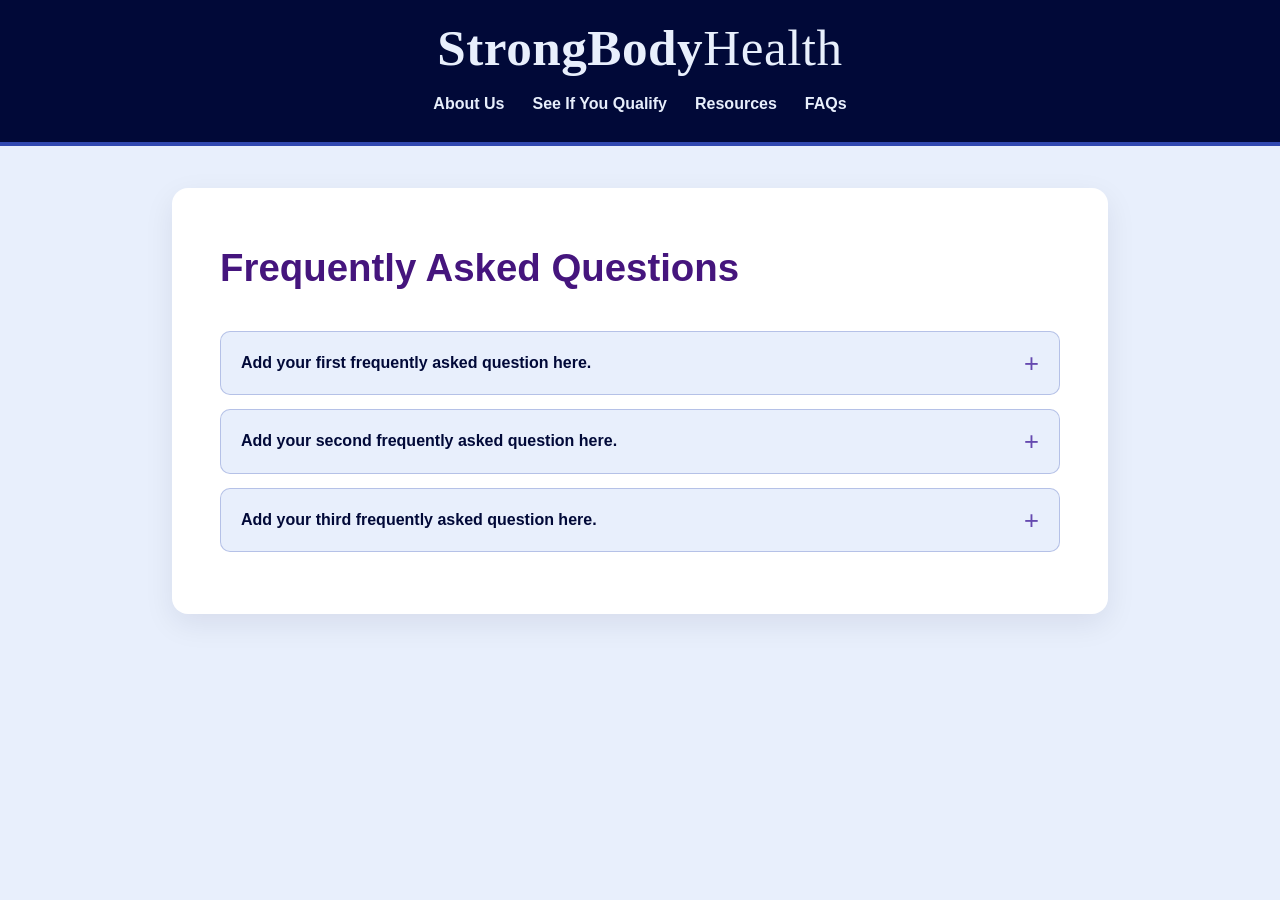
<file: faq.html>
<!DOCTYPE html>
<html lang="en">

<head>
    <meta charset="UTF-8">
    <meta name="viewport" content="width=device-width, initial-scale=1.0">
    <title>FAQs | StrongBodyHealth</title>
    <link rel="stylesheet" href="style.css">
    <script src="content.js" defer></script>
</head>

<body>

<header>
    <h1 class="site-title">
        <span class="brand-strong">StrongBody</span><span class="brand-health">Health</span>
    </h1>

    <nav>
        <a href="index.html">About Us</a>
        <a href="survey.html">See If You Qualify</a>
        <a href="resources.html">Resources</a>
        <a href="faq.html">FAQs</a>
    </nav>
</header>

<main>

    <section class="faq-section">
        <h2>Frequently Asked Questions</h2>

        <div data-faq-container>
            <details class="faq-item">
                <summary>Loading FAQs...</summary>
            </details>
        </div>
    </section>

</main>

</body>
</html>
</file>
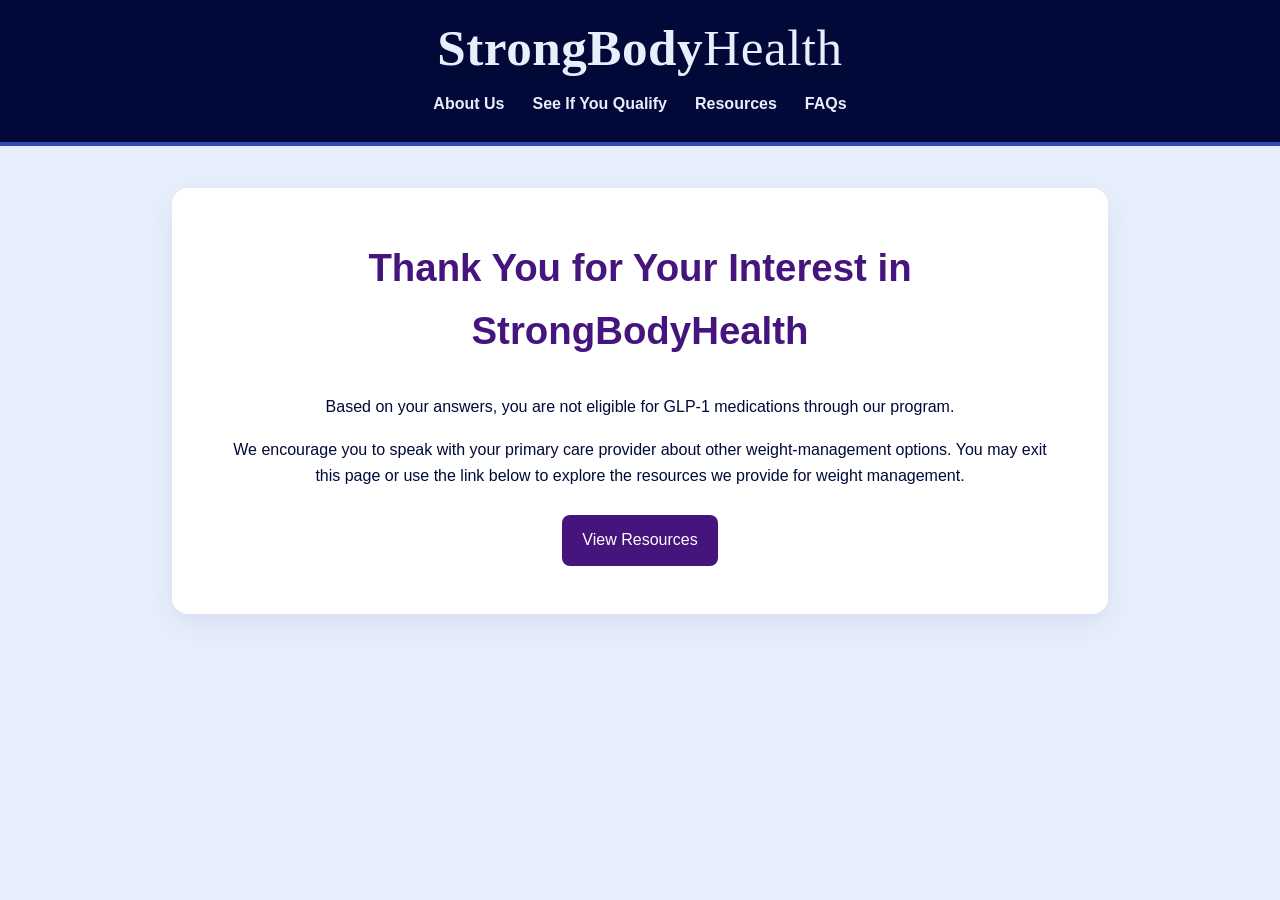
<file: not-qualified.html>
<!DOCTYPE html>
<html lang="en">

<head>
    <meta charset="UTF-8">
    <meta name="viewport" content="width=device-width, initial-scale=1.0">
    <title>Eligibility | StrongBodyHealth</title>
    <link rel="stylesheet" href="style.css">
    <script src="content.js" defer></script>
</head>

<body>

<header>
    <h1 class="site-title">
        <span class="brand-strong">StrongBody</span><span class="brand-health">Health</span>
    </h1>

    <nav>
        <a href="index.html">About Us</a>
        <a href="survey.html">See If You Qualify</a>
        <a href="resources.html">Resources</a>
        <a href="faq.html">FAQs</a>
    </nav>
</header>

<main>

    <section class="centered">
        <h2>Thank You for Your Interest in StrongBodyHealth</h2>

        <div data-content="Not Qualified Description">
            <p>Based on your answers, you are not eligible for GLP-1 medications through our program.</p>
        </div>

        <div data-content="Not Qualified Follow-up">
            <p>We encourage you to speak with your primary care provider about other weight-management options.</p>
        </div>

        <a class="button" href="resources.html">View Resources</a>
    </section>

</main>

</body>
</html>
</file>
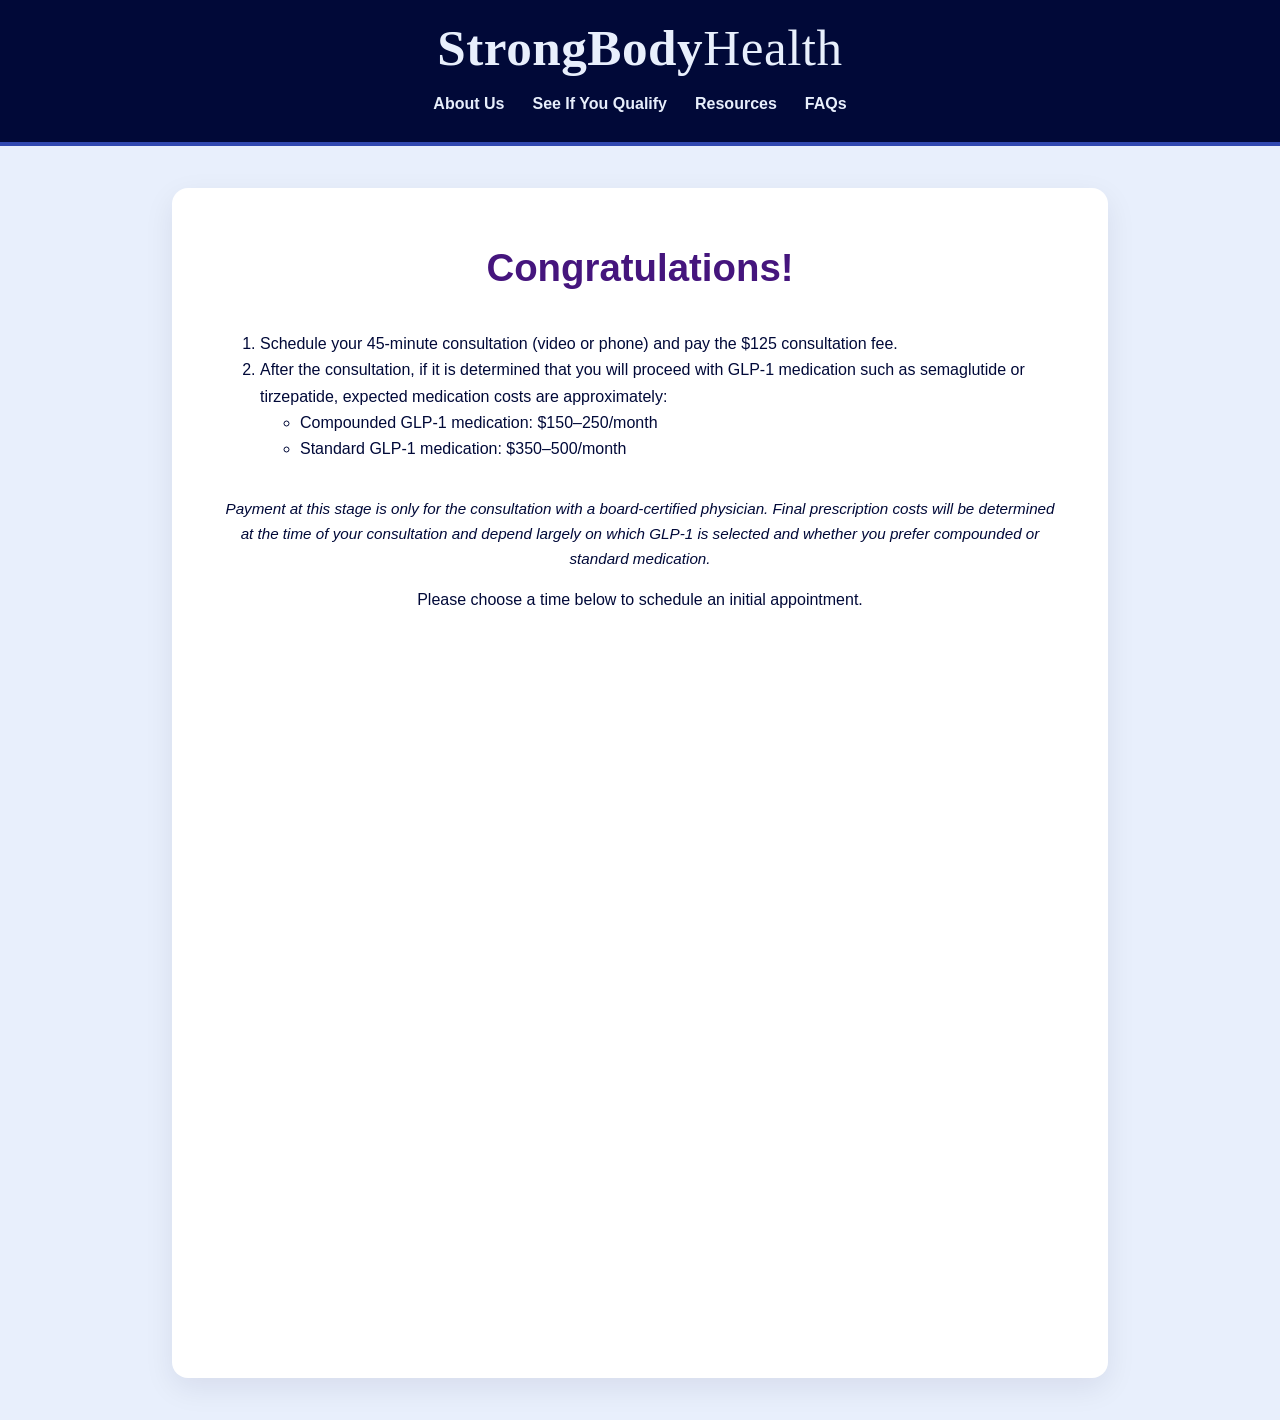
<file: qualified.html>
<!DOCTYPE html>
<html lang="en">

<head>
    <meta charset="UTF-8">
    <meta name="viewport" content="width=device-width, initial-scale=1.0">
    <title>Schedule an Appointment | StrongBodyHealth</title>
    <link rel="stylesheet" href="style.css">
    <script src="content.js" defer></script>
</head>

<body>

<header>
    <h1 class="site-title">
        <span class="brand-strong">StrongBody</span><span class="brand-health">Health</span>
    </h1>

    <nav>
        <a href="index.html">About Us</a>
        <a href="survey.html">See If You Qualify</a>
        <a href="resources.html">Resources</a>
        <a href="faq.html">FAQs</a>
    </nav>
</header>

<main>

    <section class="centered">
        <h2>Congratulations!</h2>

        <div data-content="Qualified Intro">
            <p>Based on your responses, you meet the initial inclusion criteria for GLP-1 therapy. Here is how to proceed:</p>
        </div>

        <ol class="price-list">
            <li>Schedule your 45-minute consultation (video or phone) and pay the $125 consultation fee.</li>
            <li>
                After the consultation, if it is determined that you will proceed with GLP-1 medication such as semaglutide or tirzepatide, expected medication costs are approximately:
                <ul>
                    <li>Compounded GLP-1 medication: $150–250/month</li>
                    <li>Standard GLP-1 medication: $350–500/month</li>
                </ul>
            </li>
        </ol>

        <div class="fine-print" data-content="Qualified Fine Print">
            <p>Payment at this stage is only for the consultation with a board-certified physician.</p>
        </div>

        <div data-content="Qualified Scheduling Description">
            <p>Please choose a time below to schedule an initial appointment.</p>
        </div>

        <!-- Calendly inline widget begin -->
        <div class="calendly-inline-widget"
             data-url="https://calendly.com/strongbodyhealth60/30min?primary_color=3148b0"
             style="min-width:320px;height:700px;">
        </div>

        <script
            type="text/javascript"
            src="https://assets.calendly.com/assets/external/widget.js"
            async>
        </script>
        <!-- Calendly inline widget end -->
    </section>

</main>

</body>
</html>
</file>
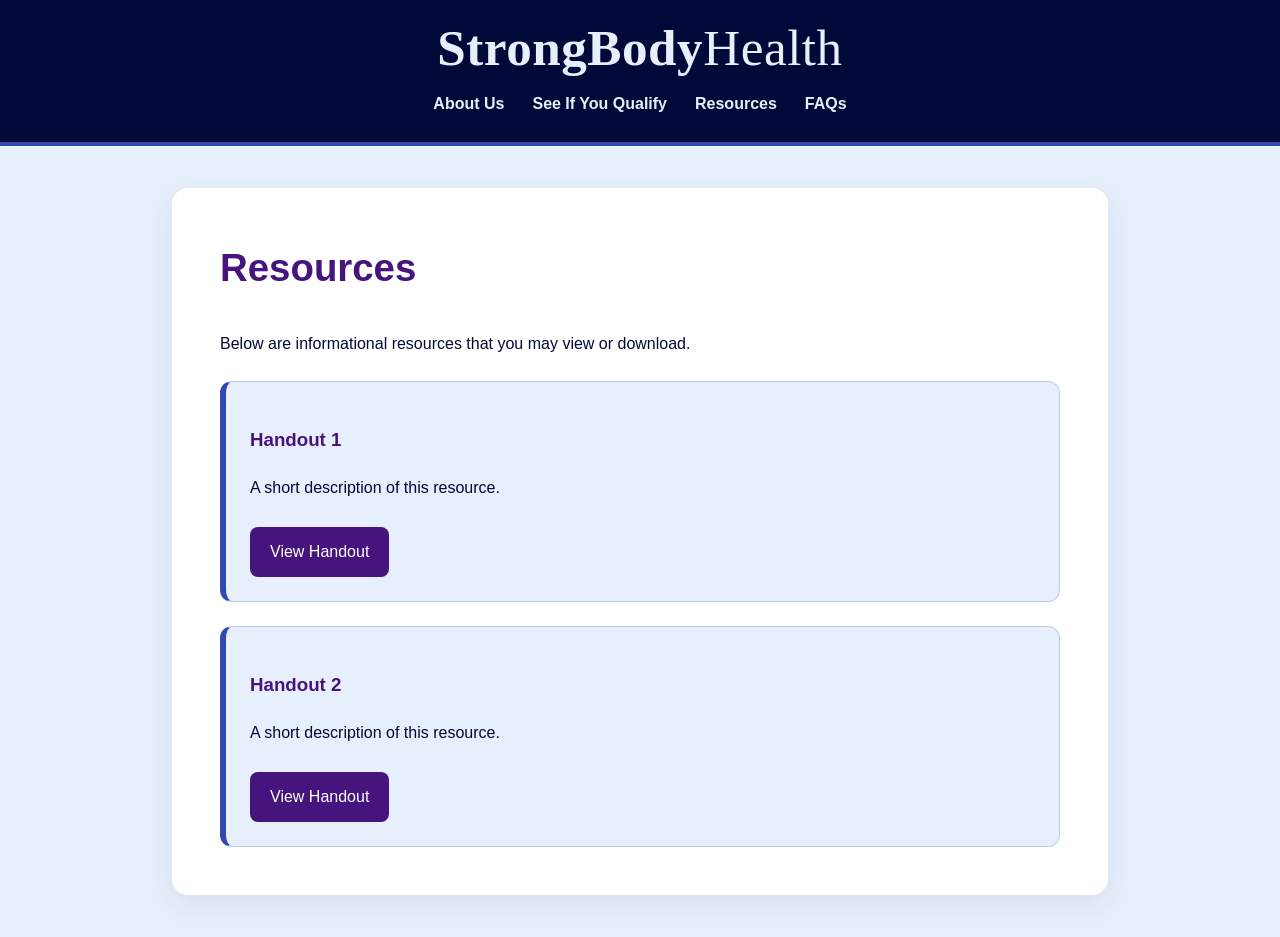
<file: resources.html>
<!DOCTYPE html>
<html lang="en">

<head>
    <meta charset="UTF-8">
    <meta name="viewport" content="width=device-width, initial-scale=1.0">
    <title>Resources | StrongBodyHealth</title>
    <link rel="stylesheet" href="style.css">
    <script src="content.js" defer></script>
</head>

<body>

<header>
    <h1 class="site-title">
        <span class="brand-strong">StrongBody</span><span class="brand-health">Health</span>
    </h1>

    <nav>
        <a href="index.html">About Us</a>
        <a href="survey.html">See If You Qualify</a>
        <a href="resources.html">Resources</a>
        <a href="faq.html">FAQs</a>
    </nav>
</header>

<main>

    <section>
        <h2>Resources</h2>

        <div data-content="Resources Description">
            <p>Below are informational resources that you may view or download.</p>
        </div>

        <div class="resource-card">
            <div class="resource-card-body">
                <h3>Handout 1</h3>

                <div data-content="Handout 1 Description">
                    <p>A short description of this resource.</p>
                </div>

                <a class="button"
                   href="handouts/handout1.pdf"
                   target="_blank"
                   rel="noopener">
                    View Handout
                </a>
            </div>

            <!-- Optional right-justified image. Add an image file and remove the comment markers.
            <img
                src="images/handout1-preview.jpg"
                alt="Preview of Handout 1"
                class="resource-card-image">
            -->
        </div>

        <div class="resource-card">
            <div class="resource-card-body">
                <h3>Handout 2</h3>

                <div data-content="Handout 2 Description">
                    <p>A short description of this resource.</p>
                </div>

                <a class="button"
                   href="handouts/handout2.pdf"
                   target="_blank"
                   rel="noopener">
                    View Handout
                </a>
            </div>

            <!-- Optional right-justified image. Add an image file and remove the comment markers.
            <img
                src="images/handout2-preview.jpg"
                alt="Preview of Handout 2"
                class="resource-card-image">
            -->
        </div>
    </section>

</main>

</body>
</html>
</file>
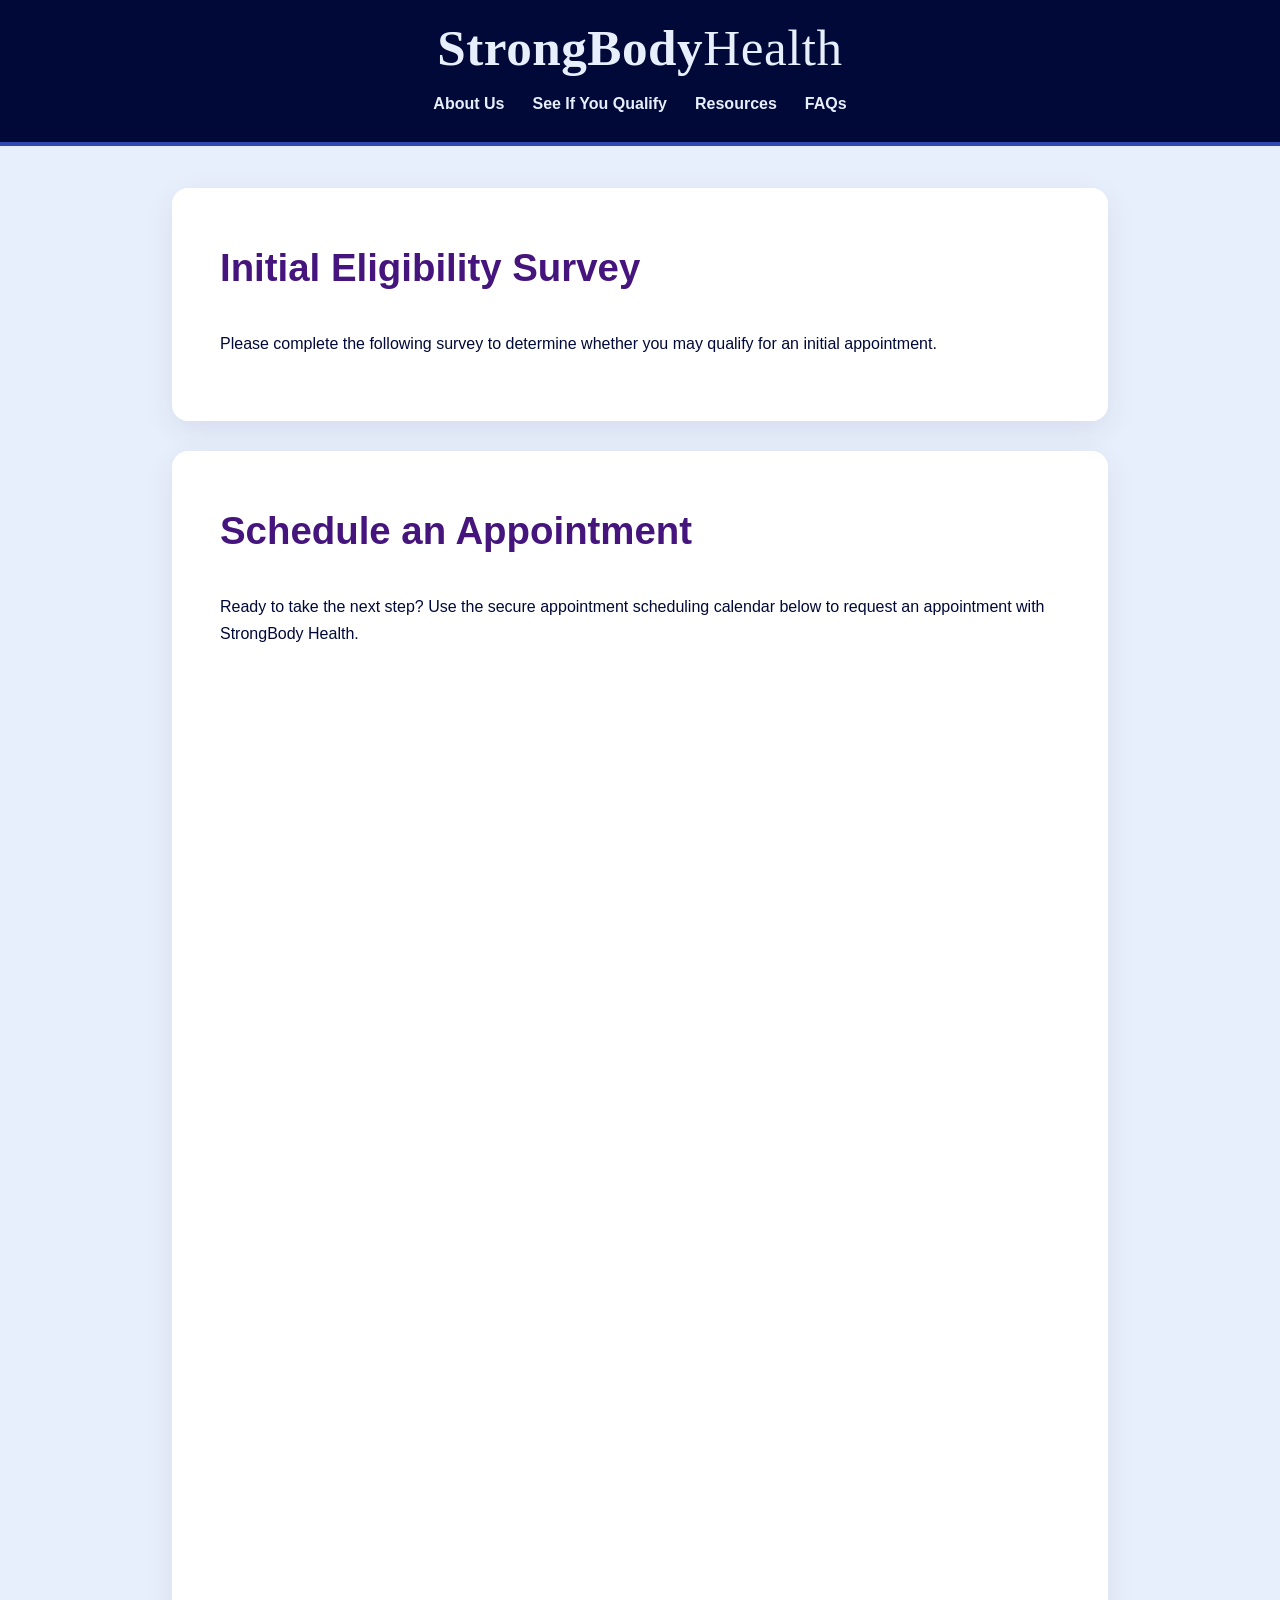
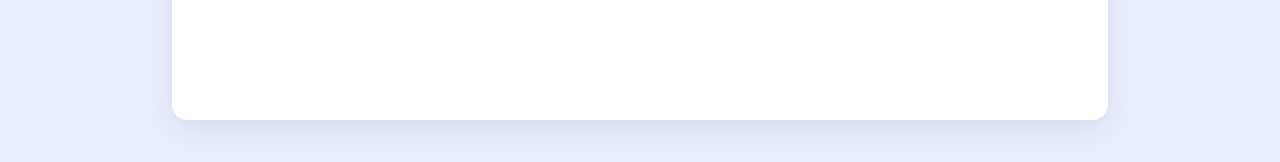
<file: survey.html>
<!DOCTYPE html>
<html lang="en">

<head>
    <meta charset="UTF-8">
    <meta name="viewport" content="width=device-width, initial-scale=1.0">
    <title>GLP-1 Eligibility Survey | StrongBodyHealth</title>
    <link rel="stylesheet" href="style.css">
    <script src="content.js" defer></script>
</head>

<body>

<header>
    <h1 class="site-title">
        <span class="brand-strong">StrongBody</span><span class="brand-health">Health</span>
    </h1>

    <nav>
        <a href="index.html">About Us</a>
        <a href="survey.html">See If You Qualify</a>
        <a href="resources.html">Resources</a>
        <a href="faq.html">FAQs</a>
    </nav>
</header>

<main>

    <section>
        <h2>Initial Eligibility Survey</h2>

        <div data-content="Survey Description">
            <p>Please complete the following survey to determine whether you may qualify for an initial appointment.</p>
        </div>

        <script type="text/javascript"
            src="https://form.jotform.com/jsform/260387719515061">
        </script>
    </section>

    <section class="schedule-appointment">
        <h2>Schedule an Appointment</h2>

        <div data-content="Appointment Description">
            <p>
                Ready to take the next step? Use the secure appointment
                scheduling calendar below to request an appointment
                with StrongBody Health.
            </p>
        </div>

        <div class="charm-calendar">
            <iframe
                width="100%"
                height="1000"
                src="https://ehr.charmtracker.com/publicCal.sas?method=getCal&digest=e8a7a74d123c29e514de7e94a4a940b9bf4a7fe1ebd42a67b4a8f88613e035775385f436ad42bc0212fdef83e5046a0dd95fcbc3b76e32a2"
                style="overflow:hidden; border:0;"
                frameborder="0"
                title="StrongBody Health Appointment Scheduling"
                loading="lazy">
            </iframe>
        </div>
    </section>

</main>

</body>
</html>
</file>
<file: style.css>
/* ------------------------------
   COLOR PALETTE
------------------------------ */

:root {
    --navy: #010938;
    --ice: #E8EFFC;
    --deep-purple: #45157D;
    --purple: #6549AF;
    --blue: #3148B0;
    --white: #FFFFFF;
}


/* ------------------------------
   GENERAL PAGE SETTINGS
------------------------------ */

* {
    box-sizing: border-box;
}

body {
    margin: 0;
    font-family: Arial, Helvetica, sans-serif;
    background-color: var(--ice);
    color: var(--navy);
    line-height: 1.65;
}

h2,
h3 {
    color: var(--deep-purple);
}

h2 {
    margin-top: 0;
    font-size: clamp(1.7rem, 3vw, 2.4rem);
}

a {
    color: var(--blue);
}


/* ------------------------------
   HEADER / BRAND
------------------------------ */

header {
    background-color: var(--navy);
    padding: 22px 20px 18px;
    text-align: center;
    border-bottom: 4px solid var(--blue);
}

.site-title {
    margin: 0 0 14px;
    font-family: Garamond, "Times New Roman", serif;
    font-size: clamp(2.1rem, 5vw, 3.2rem);
    line-height: 1;
    color: var(--ice);
    letter-spacing: 0.01em;
}

.brand-strong {
    font-weight: 700;
}

.brand-health {
    font-weight: 400;
}


/* ------------------------------
   NAVIGATION
------------------------------ */

nav {
    display: flex;
    justify-content: center;
    flex-wrap: wrap;
    gap: 12px 28px;
}

nav a {
    text-decoration: none;
    color: var(--ice);
    font-weight: 700;
    padding: 4px 0;
    border-bottom: 2px solid transparent;
}

nav a:hover,
nav a:focus-visible {
    color: var(--white);
    border-bottom-color: var(--purple);
}


/* ------------------------------
   MAIN CONTENT
------------------------------ */

main {
    max-width: 980px;
    margin: 42px auto;
    padding: 0 22px;
}

section {
    background-color: var(--white);
    padding: clamp(26px, 5vw, 48px);
    border-radius: 16px;
    margin-bottom: 30px;
    box-shadow: 0 10px 30px rgba(1, 9, 56, 0.08);
}


/* ------------------------------
   HOMEPAGE
------------------------------ */

.mission-section {
    background: linear-gradient(135deg, var(--navy), var(--deep-purple));
    color: var(--ice);
    padding-top: clamp(42px, 7vw, 72px);
    padding-bottom: clamp(42px, 7vw, 72px);
}

.mission-section h2 {
    color: var(--white);
    font-size: clamp(2.2rem, 5vw, 3.6rem);
    margin-bottom: 18px;
}

.mission-description {
    max-width: 720px;
    font-size: 1.12rem;
    margin-bottom: 24px;
}

.eyebrow {
    margin: 0 0 8px;
    color: var(--ice);
    font-size: 0.82rem;
    font-weight: 700;
    letter-spacing: 0.16em;
    text-transform: uppercase;
}

.doctor-section {
    overflow: auto;
}

.doctor-bio {
    font-size: 1.03rem;
}

.doctor-photo {
    width: 230px;
    max-width: 42%;
    float: left;
    margin: 4px 26px 14px 0;
    border-radius: 14px;
    border: 4px solid var(--ice);
    box-shadow: 0 8px 22px rgba(1, 9, 56, 0.14);
}


/* ------------------------------
   RESOURCE CARDS
------------------------------ */

.resource-card {
    display: flex;
    align-items: center;
    justify-content: space-between;
    gap: 28px;
    margin-top: 24px;
    padding: 24px;
    background-color: var(--ice);
    border: 1px solid rgba(49, 72, 176, 0.22);
    border-left: 6px solid var(--blue);
    border-radius: 12px;
}

.resource-card-body {
    flex: 1;
    min-width: 0;
}

.resource-card-image {
    width: 180px;
    height: 125px;
    object-fit: cover;
    flex: 0 0 auto;
    border-radius: 10px;
    box-shadow: 0 5px 16px rgba(1, 9, 56, 0.14);
}


/* ------------------------------
   FAQS
------------------------------ */

.faq-section {
    background-color: var(--white);
}

.faq-item {
    border: 1px solid rgba(49, 72, 176, 0.28);
    border-radius: 10px;
    margin: 14px 0;
    overflow: hidden;
    background-color: var(--ice);
}

.faq-item summary {
    cursor: pointer;
    list-style: none;
    padding: 18px 20px;
    color: var(--navy);
    font-weight: 700;
    position: relative;
    padding-right: 52px;
}

.faq-item summary::-webkit-details-marker {
    display: none;
}

.faq-item summary::after {
    content: "+";
    position: absolute;
    right: 20px;
    top: 50%;
    transform: translateY(-50%);
    color: var(--purple);
    font-size: 1.6rem;
    font-weight: 400;
}

.faq-item[open] summary::after {
    content: "−";
}

.faq-item p {
    margin: 0;
    padding: 0 20px 20px;
}


/* ------------------------------
   BUTTONS
------------------------------ */

.button {
    display: inline-block;
    padding: 12px 20px;
    margin-top: 10px;
    background-color: var(--deep-purple);
    color: var(--white);
    text-decoration: none;
    font-weight: 700;
    border: none;
    border-radius: 8px;
    cursor: pointer;
    font: inherit;
    transition: transform 0.15s ease, background-color 0.15s ease;
}

.button:hover,
.button:focus-visible {
    background-color: var(--purple);
    transform: translateY(-1px);
}

.mission-section .button {
    background-color: var(--ice);
    color: var(--navy);
}

.mission-section .button:hover,
.mission-section .button:focus-visible {
    background-color: var(--white);
}

.secondary-button {
    display: inline-block;
    padding: 11px 18px;
    margin: 10px 0 0 10px;
    color: var(--deep-purple);
    background-color: transparent;
    border: 2px solid var(--purple);
    border-radius: 8px;
    text-decoration: none;
    font-weight: 700;
}


/* ------------------------------
   SURVEY SHARE SECTION
------------------------------ */

.share-survey {
    text-align: center;
}

.share-survey p {
    max-width: 650px;
    margin-left: auto;
    margin-right: auto;
}

.survey-qr {
    display: block;
    width: 190px;
    max-width: 70%;
    height: auto;
    margin: 24px auto 14px;
    padding: 10px;
    background-color: var(--white);
    border: 3px solid var(--blue);
    border-radius: 12px;
}

.share-status {
    min-height: 1.5em;
    margin-top: 12px;
    color: var(--deep-purple);
    font-size: 0.95rem;
}


/* ------------------------------
   CENTERED / SUPPORTING TEXT
------------------------------ */

.centered {
    text-align: center;
}

.price-list {
    text-align: left;
    display: inline-block;
    margin: 0 auto 18px;
}

.fine-print {
    font-style: italic;
    font-size: 0.95rem;
}


/* ------------------------------
   FOOTER
------------------------------ */

footer {
    text-align: center;
    padding: 30px;
    color: var(--navy);
    font-size: 14px;
}


/* ------------------------------
   MOBILE
------------------------------ */

@media (max-width: 700px) {

    header {
        padding-bottom: 14px;
    }

    nav {
        flex-direction: column;
        gap: 4px;
    }

    nav a {
        display: block;
        padding: 6px;
    }

    main {
        margin-top: 24px;
        padding: 0 14px;
    }

    section {
        border-radius: 12px;
    }

    .doctor-photo {
        float: none;
        display: block;
        width: 220px;
        max-width: 100%;
        margin: 0 auto 22px;
    }

    .resource-card {
        flex-direction: column;
        align-items: stretch;
    }

    .resource-card-image {
        width: 100%;
        height: 190px;
        order: 2;
    }

    .secondary-button {
        display: block;
        width: fit-content;
        margin: 12px auto 0;
    }
}
</file>
